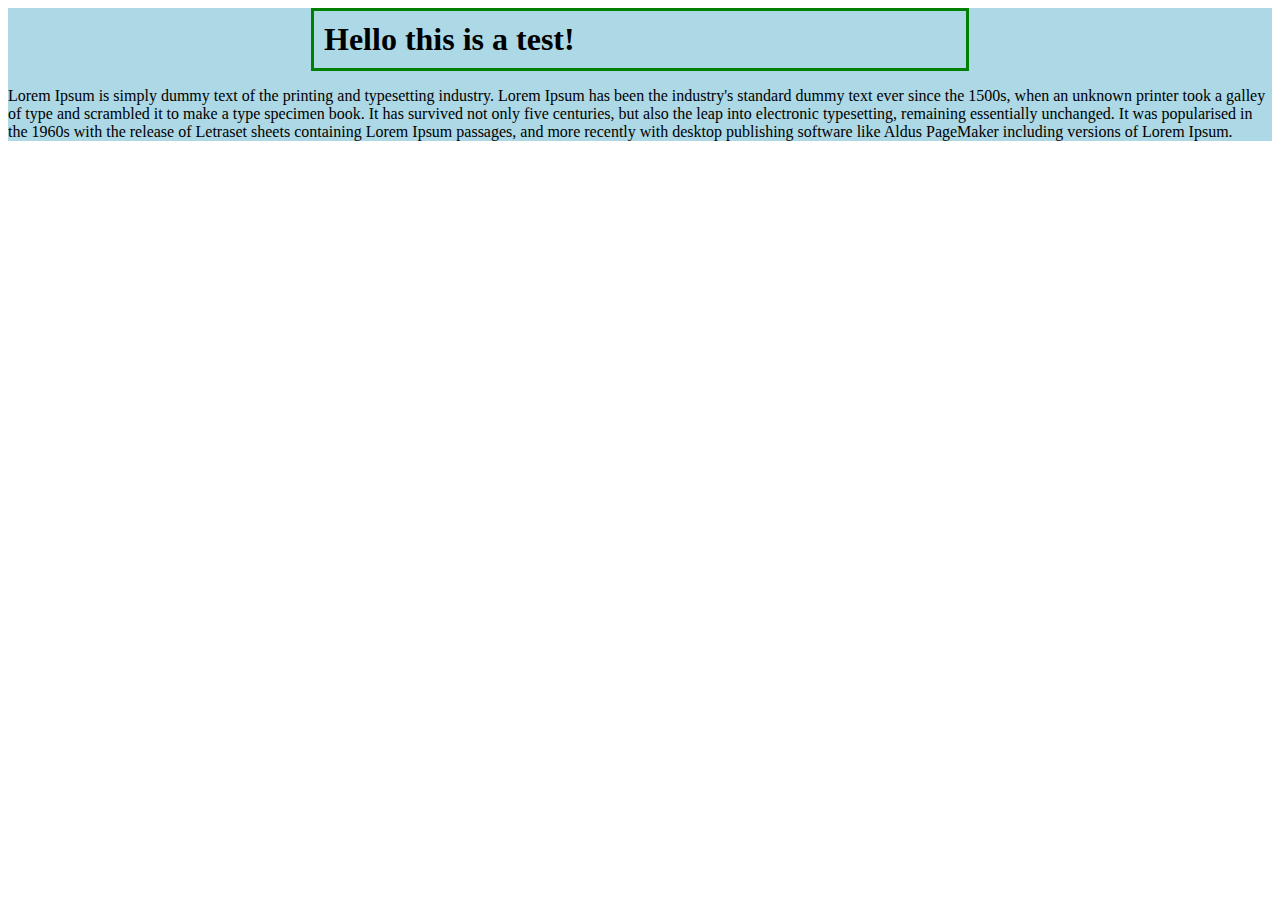
<file: index.html>
<!DOCTYPE html>
<html lang="en">
    <!--This index page is the first page users see-->
<head>
    <meta charset="UTF-8">
    <meta name="viewport" content="width=device-width, initial-scale=1.0"> 
    <title>BridgeClear</title>
    <style>
        .container {
            border-color: black;
            background-color: lightblue;
            margin: 0px;
        }
        .header1 {
            margin: 0px;
            width: 50%;
            margin: auto;
            width: 50%;
            border: 3px solid green;
            padding: 10px;
        }
    </style>
</head>
<body>
    <div class="container">
        <h1 class="header1">Hello this is a test!</h1>
        <p>Lorem Ipsum is simply dummy text of the printing and typesetting industry. Lorem Ipsum has been the industry's standard dummy text ever since the 1500s, when an unknown printer took a galley of type and scrambled it to make a type specimen book. It has survived not only five centuries, but also the leap into electronic typesetting, remaining essentially unchanged. It was popularised in the 1960s with the release of Letraset sheets containing Lorem Ipsum passages, and more recently with desktop publishing software like Aldus PageMaker including versions of Lorem Ipsum.</p>
    </div>
</body>
</html>
</file>
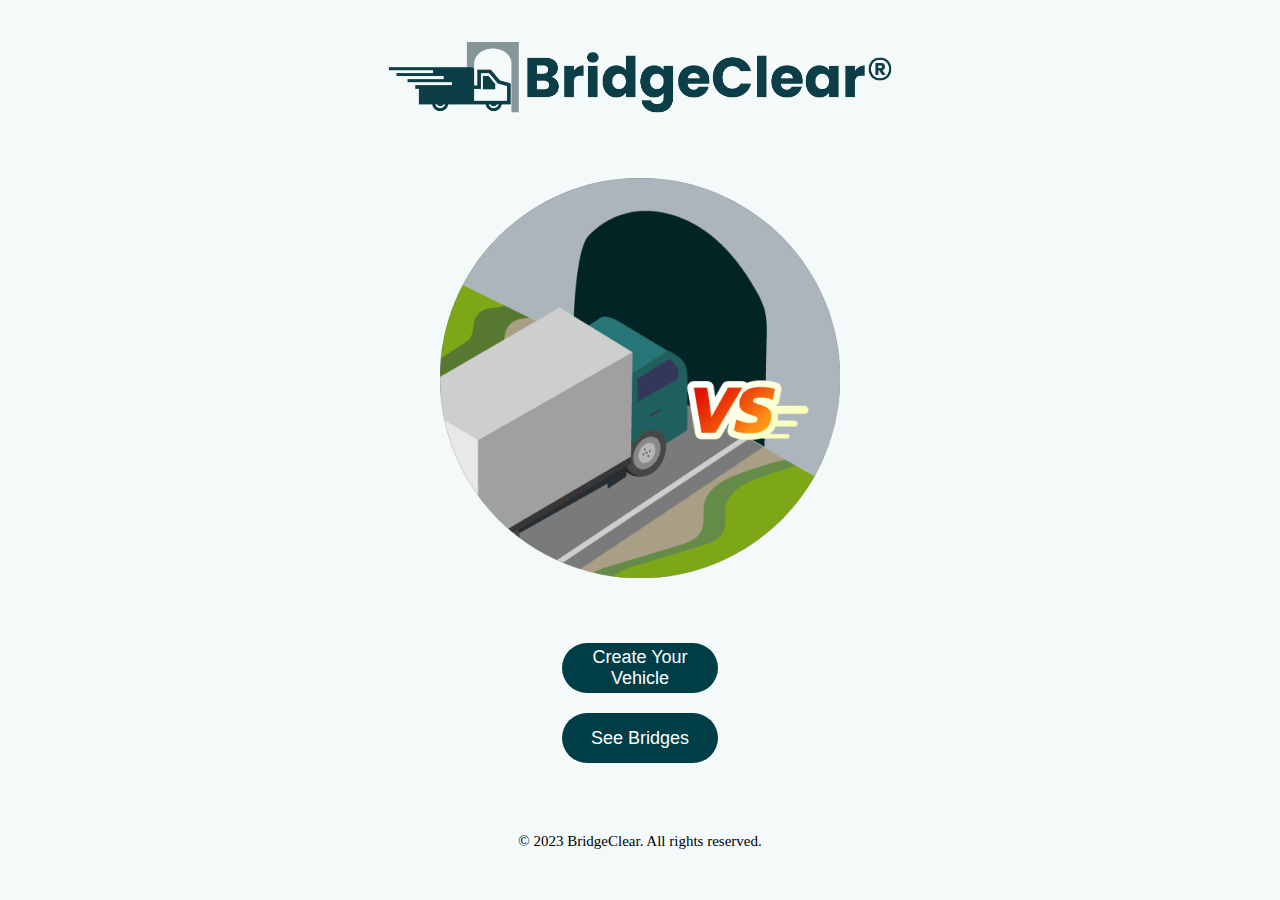
<file: NEWHP/index.html>
<!DOCTYPE html>
<html lang="en">
<head>
    <meta charset="UTF-8">
    <meta name="viewport" content="width=device-width, initial-scale=1.0">
    <style>
        body {
           background-color: #f4faf9; 
        }

        .wrapper {
            /* background-color: green; */
            display: flex;
            margin: 0px 400px 0px 400px;
            flex-direction: column;
            justify-content: center;
            align-items: center;
        }

        .logo {
            margin-top: 10px;
            width: 550px;
            height: 130px;
        }

        .img0 {
            width: 100%;
            position: relative;
        }

        .img1 {
            width: 100%;
            display: block;
            margin-left: auto;
            margin-right: auto;
        }
        .graphic {
            background-color: grey;
            margin-top: 30px;
            width: 400px;
            height: 400px;
            border-radius: 200px;
            text-align: center;
        }

        .buttonwrap {
            /* background-color: white; */
            margin-top: 60px;
            width: 40%;
        }

        .buttons {
            /* background-color: lightcoral; */
            margin: 5px 15px 20px 15px;
            height: 50px;
            position: relative;
        }

        .subbutton {
            background-color: #003E47;
            color: #FFFFFF;
            border-style: none;
            border-radius: 50px;
            position: absolute;
            font-size: large;
            right: 25px;
            width: 100%;
            height: 100%;
            padding: 0px;
            left: 0px;
        }
        .subbutton:hover {
            opacity: 70%;
        }
        .subbutton:active {
            opacity: 90%;
        }

        .rights {
            /* background-color: yellow; */
            margin-top: 50px;
            margin-bottom: 20px;
            font-size: 15px;
        }
        .link2 {
            background-color: #003E47;
            color: #FFFFFF;
            text-decoration: none;
            border-style: none;
            border-radius: 50px;
            font-size: large;
            right: 25px;
            width: 100%;
            padding: 0px;
            left: 0px;
            z-index: 0.0001;
        }
    </style>
    <title>BridgeClear</title>
</head>
<body>
    <div class="wrapper">
        <div class="logo">
            <img src="/NEWHP/Logo-04.png" alt="logonoworky" class="img0">
        </div>
        <div class="graphic">
            <img src="/NEWHP/Asset 2 1.png" alt="logonoworky" class="img1">
        </div>
            <div class="buttonwrap">
                <div class="buttons" onclick="testfunc()">
                    <button class="subbutton">Create Your Vehicle</button>
                </div>
                <div class="buttons">
                    <button class="subbutton"><a href='/LISTPAGE/listindex.html' class="link2">See Bridges</a></button>
                </div>
            </div>
        <div class="rights">© 2023 BridgeClear. All rights reserved.</div>
    </div>
    <script>
        function testfunc() {
            alert("This takes you to the next page!")
        }

    </script>
</body>
</html>
</file>
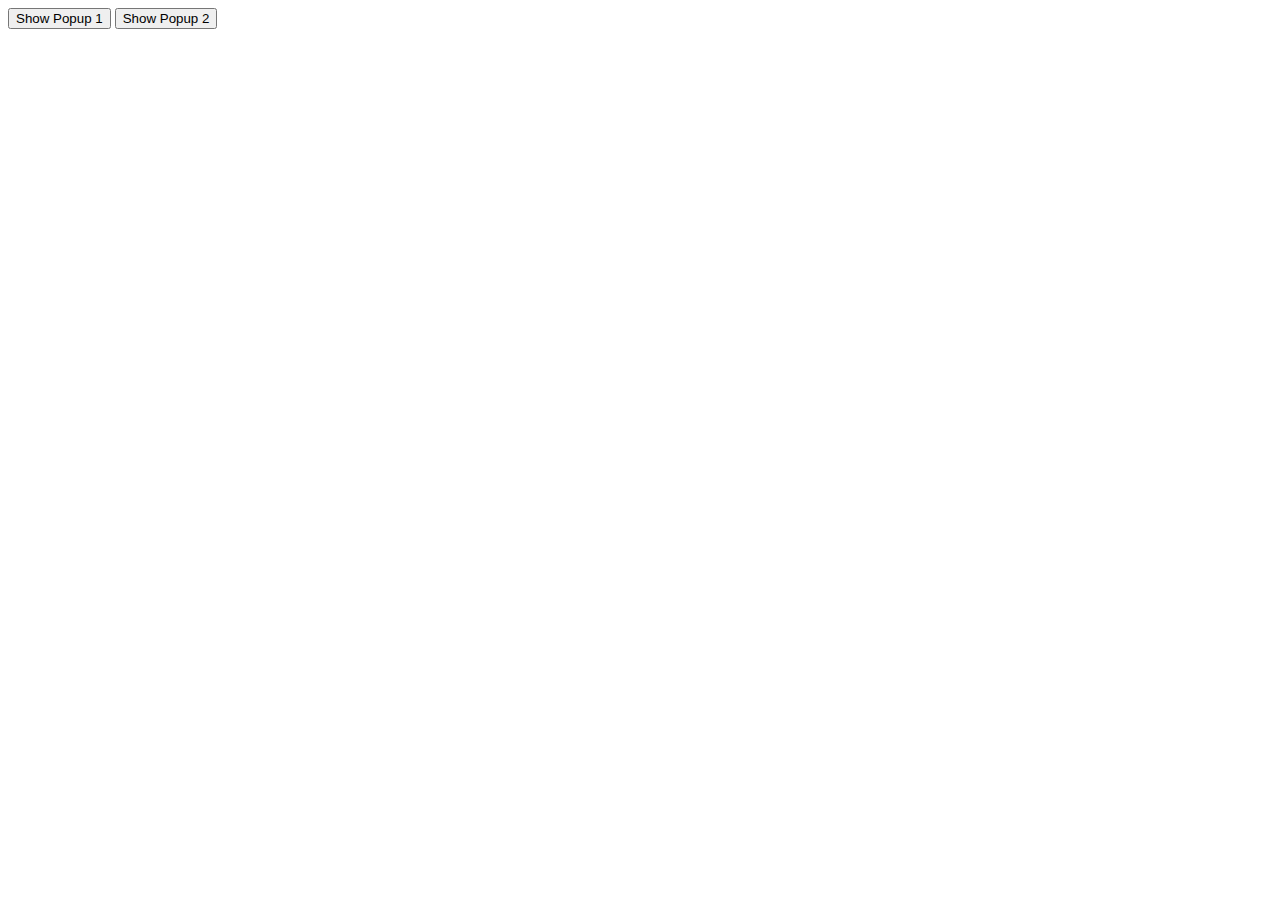
<file: html/test.html>
<!DOCTYPE html>
<html lang="en">
<head>
    <meta charset="UTF-8">
    <meta name="viewport" content="width=device-width, initial-scale=1.0">
    <title>Popup Example</title>
    <style>
        /* Styles for the darkened background */
        .overlay {
            display: none;
            position: fixed;
            top: 0;
            left: 0;
            width: 100%;
            height: 100%;
            background-color: rgba(0, 0, 0, 0.7);
            z-index: 1000;
        }

        /* Styles for the popup */
        .popup {
            display: none;
            position: fixed;
            top: 50%;
            left: 50%;
            transform: translate(-50%, -50%);
            background-color: #fff;
            padding: 20px;
            box-shadow: 0 0 10px rgba(0, 0, 0, 0.3);
            z-index: 1001;
        }
    </style>
</head>
<body>
    <button class="showPopupButton">Show Popup 1</button>
    <button class="showPopupButton">Show Popup 2</button>
    
    <div class="overlay" id="overlay"></div>
    <div class="popup" id="popup">
        <h2>Popup Content</h2>
        <p>This is the content of the popupacascascasc.</p>
        <button id="closePopup">Close</button>
    </div>

    <script>
        // JavaScript to show and hide the popup
        const showPopupButtons = document.querySelectorAll(".showPopupButton");
        const closePopupButton = document.getElementById("closePopup");
        const overlay = document.getElementById("overlay");
        const popup = document.getElementById("popup");

        showPopupButtons.forEach(button => {
            button.addEventListener("click", () => {
                overlay.style.display = "block";
                popup.style.display = "block";
            });
        });

        closePopupButton.addEventListener("click", () => {
            overlay.style.display = "none";
            popup.style.display = "none";
        });
    </script>
</body>
</html>
</file>
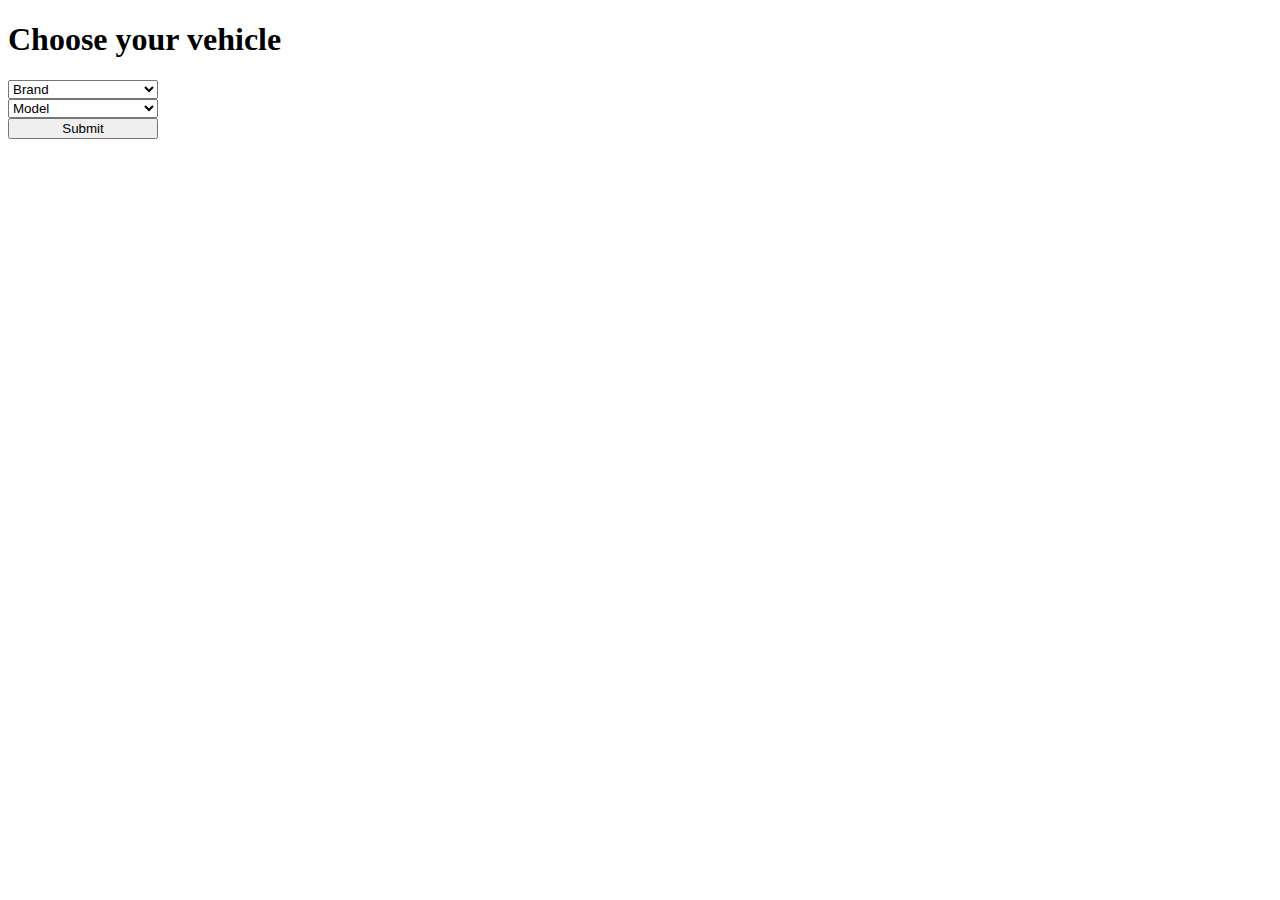
<file: html/vehicleinfo.html>
<!DOCTYPE html>
<html lang="en">
<head>
    <meta charset="UTF-8">
    <meta name="viewport" content="width=, initial-scale=1.0">
    <title>Vehicle Info</title>
</head>
<body>
    <h1>Choose your vehicle</h1>
    <select style="width: 150px;" id="select1">
    <option>Brand</option></select>
    <br>
    <select style="width: 150px;" id="select2">
    <option>Model</option></select>
    <br>
    <button type="submit" style="width: 150px;">Submit</button>

    <script>
    let brand = ["Volvo", "Isuzu", "Mercedes", "Hino", "Kenworth", "Fuso", "Iveco", "Scania", "Mack", "Western Star"];
    let Volvo_model = ["FH16", "FH", "FMX", "FM", "FE"];
    let Isuzu_model = ["FRR", "FTR", "FVR", "FXR", "NPR", "NQR", "NRR"];
    let select1 = document.getElementById("select1");
    let select2 = document.getElementById("select2");

    brand.forEach(function addBrand(item) {
        let option = document.createElement("option");
        option.text = item;
        option.value = item;
        select1.appendChild(option);
    });

    select1.onchange = function () {
        select2.innerHTML = "<option></option>";
        if (this.value == "Volvo") {
            addToSelect2(Volvo_model);
        }
        if (this.value == "Isuzu") {
            addToSelect2(Isuzu_model);
        }

    }
    
    function addToSelect2(arr) {
        arr.forEach(function addModel(item) {
            let option = document.createElement("option");
            option.text = item;
            option.value = item;
            select2.appendChild(option);
        });
    }
    
    </script>
        
        
</body>
</html>
</file>
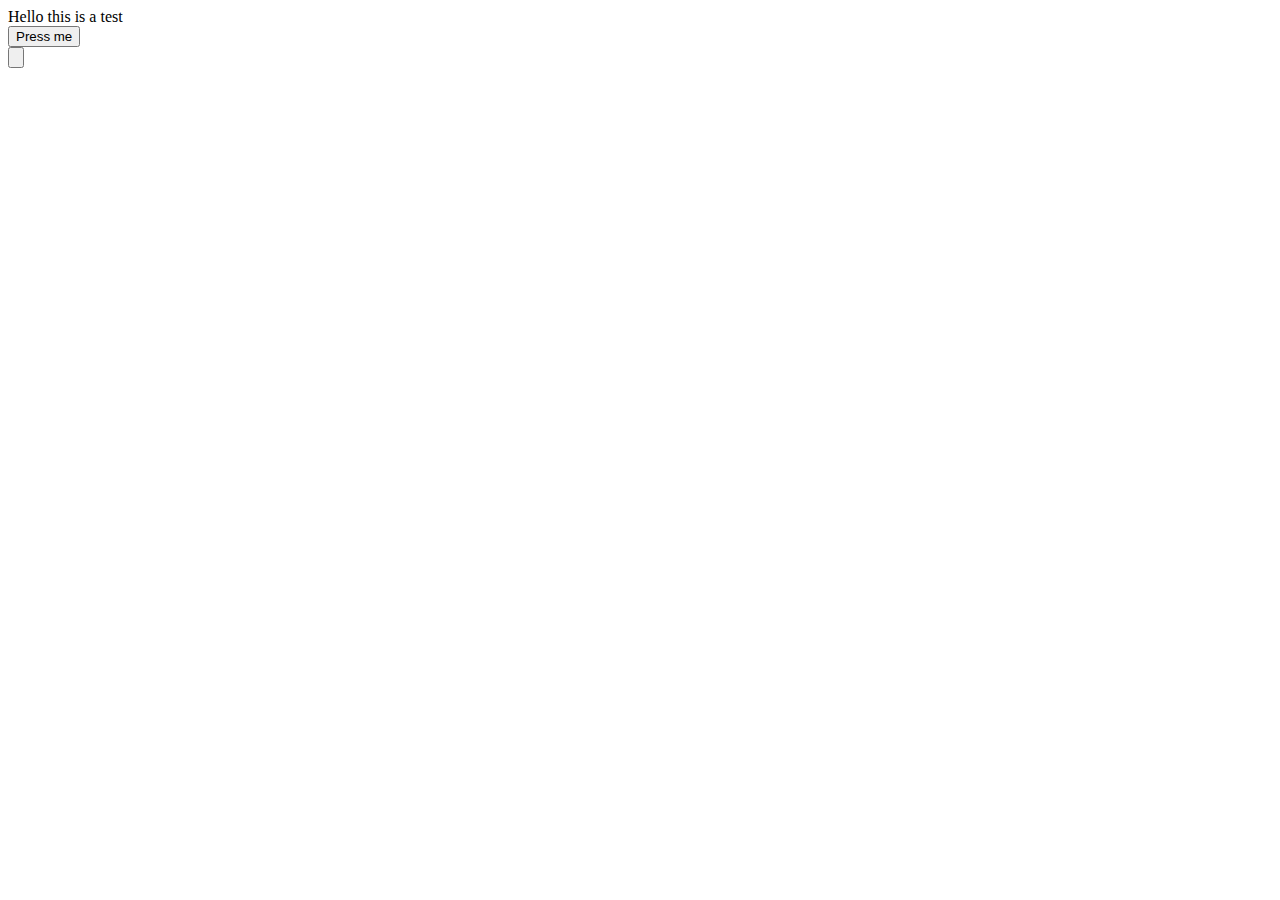
<file: js/JSTEST.html>
<!DOCTYPE html>
<html lang="en">
<head>
    <meta charset="UTF-8">
    <title>Test Document</title>
     
</head>
<body>
    <script>
        function Gps() {
            navigator.geolocation.getCurrentPosition(function(position){
                console.log(position);
            });
        };
        //might only work on chrome
        //chrome://flags/#unsafely-treat-insecure-origin-as-secure (add localhost)

        function search() {
            navigator.geolocation.getCurrentPosition(function(position){
                console.log(position);
            });
            query = Gps();
            url ='http://www.google.com/search?q=' + query;
            window.open(url,'_blank');
        };
    </script>
    <div>
        Hello this is a test
    </div>
    <div>
        <button onclick="Gps()">Press me</button>
    </div>
    <div>
        <input type="submit" value="" onclick="search();">
    </div>
</body>
</html>
</file>
